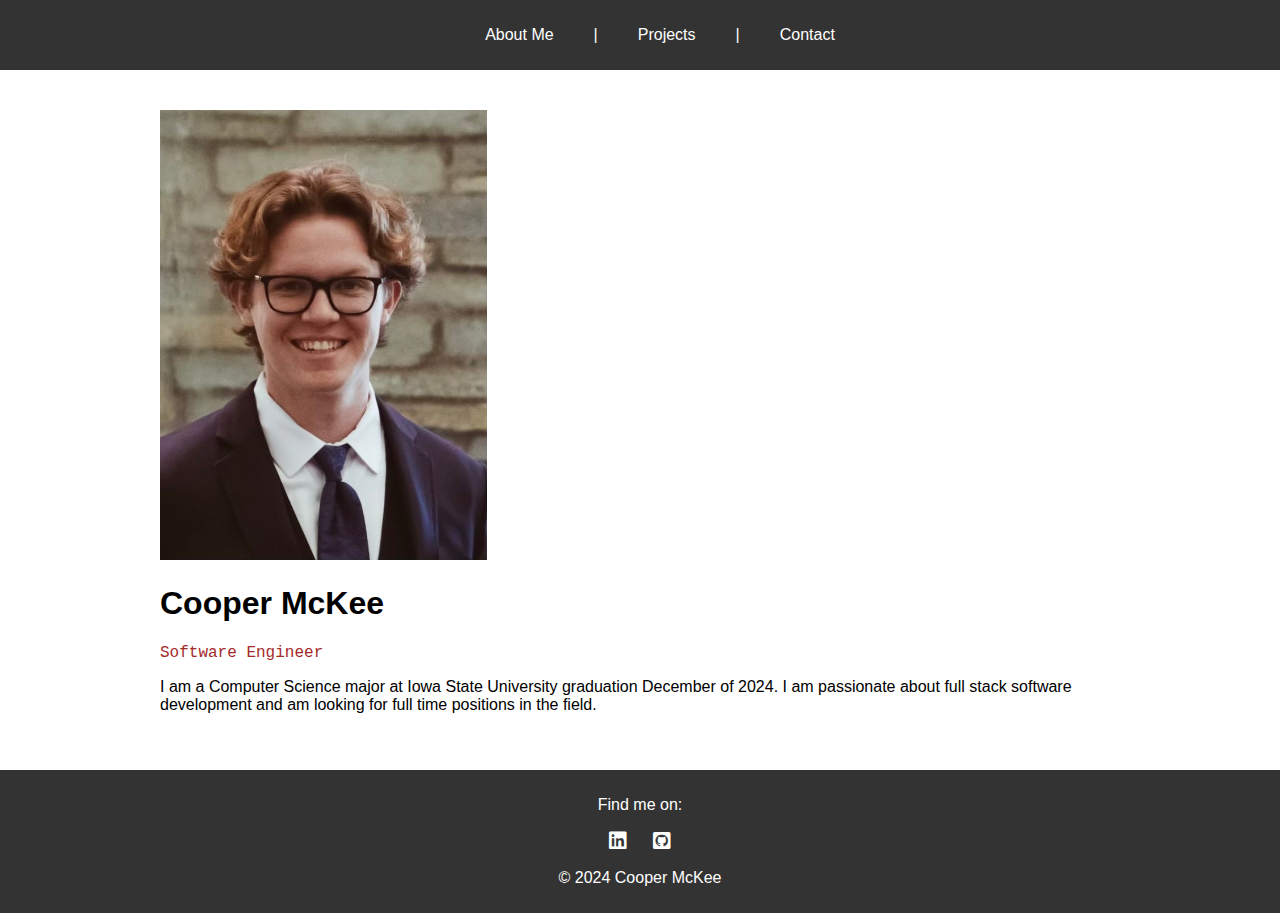
<file: index.html>
<!DOCTYPE html>
<html lang="en">
    <head>
        <meta charset="UTF-8">
        <meta name="viewport" content="width=device-width, initial-scale=1.0">
        <title>Activity04 Portfolio and Github Web Pages</title>
        <link rel="stylesheet" href="./style.css">
        <link rel="stylesheet" href="https://cdnjs.cloudflare.com/ajax/libs/font-awesome/6.0.0-beta3/css/all.min.css">
        <style>
            .container {
                max-width: 960px;
                margin: 0 auto;
                padding: 40px;
            }
            .project {
                margin-bottom: 20px;
                border: 1px solid #ccc;
                padding: 20px;
            }
        </style>
    </head>
    <body>
        <header>
            <nav>
                <ul>
                    <li><a href="./index.html">About Me</a></li>
                    <li>|</li>
                    <li><a href="./projects.html">Projects</a></li>
                    <li>|</li>
                    <li><a href="./contact.html">Contact</a></li>
                </ul>
            </nav>
        </header>

        <div class="container">
            <img src= "./images/profile.jpg" alt="Profile Photo">
            <h1>Cooper McKee</h1>
            <p style="font-family: 'Courier New', Courier, monospace; color: brown">Software Engineer</p>
            <p>I am a Computer Science major at Iowa State University
            graduation December of 2024. I am passionate about full stack
            software development and am looking for full time positions
            in the field.
            </p>
        </div>

        <footer>
            <p>Find me on:</p>
            <a href="https://www.linkedin.com/in/cooper-mckee" target="_blank">
                <i class="fab fa-linkedin" aria-hidden="true"></i>
            </a>
            <a href="https://github.com/C00pster" target="_blank">
                <i class="fab fa-github-square"></i>
            </a>
            <p>&copy; 2024 Cooper McKee</p>
        </footer>
    </body>
</html>
</file>
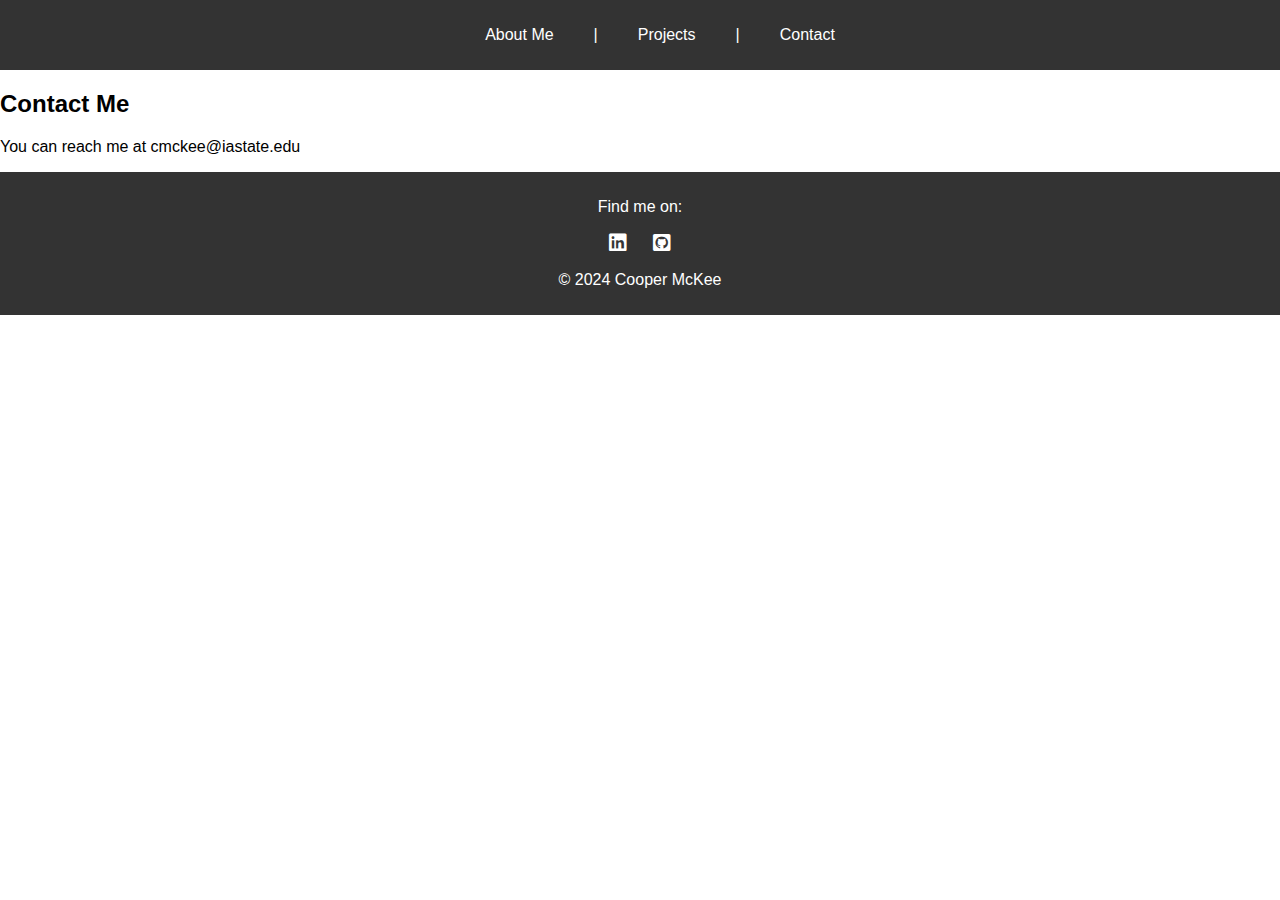
<file: contact.html>
<!DOCTYPE html>
<html lang="en">
    <head>
        <meta charset="UTF-8">
        <meta name="viewport" content="width=device-width, initial-scale=1.0">
        <link rel="stylesheet" href="style.css">
        <link rel="stylesheet" href="https://cdnjs.cloudflare.com/ajax/libs/font-awesome/6.0.0-beta3/css/all.min.css">
    </head>
    <body>
        <header>
            <nav>
                <ul>
                    <li><a href="./index.html">About Me</a></li>
                    <li>|</li>
                    <li><a href="./projects.html">Projects</a></li>
                    <li>|</li>
                    <li><a href="./contact.html">Contact</a></li>
                </ul>
            </nav>
        </header>

        <div class="container">
            <h2>Contact Me</h2>
            <p>You can reach me at cmckee@iastate.edu</p>
        </div>

        <footer>
            <p>Find me on:</p>
            <a href="https://www.linkedin.com/in/cooper-mckee" target="_blank">
                <i class="fab fa-linkedin" aria-hidden="true"></i>
            </a>
            <a href="https://github.com/C00pster" target="_blank">
                <i class="fab fa-github-square"></i>
            </a>
            <p>&copy; 2024 Cooper McKee</p>
        </footer>
    </body>
</html>
</file>
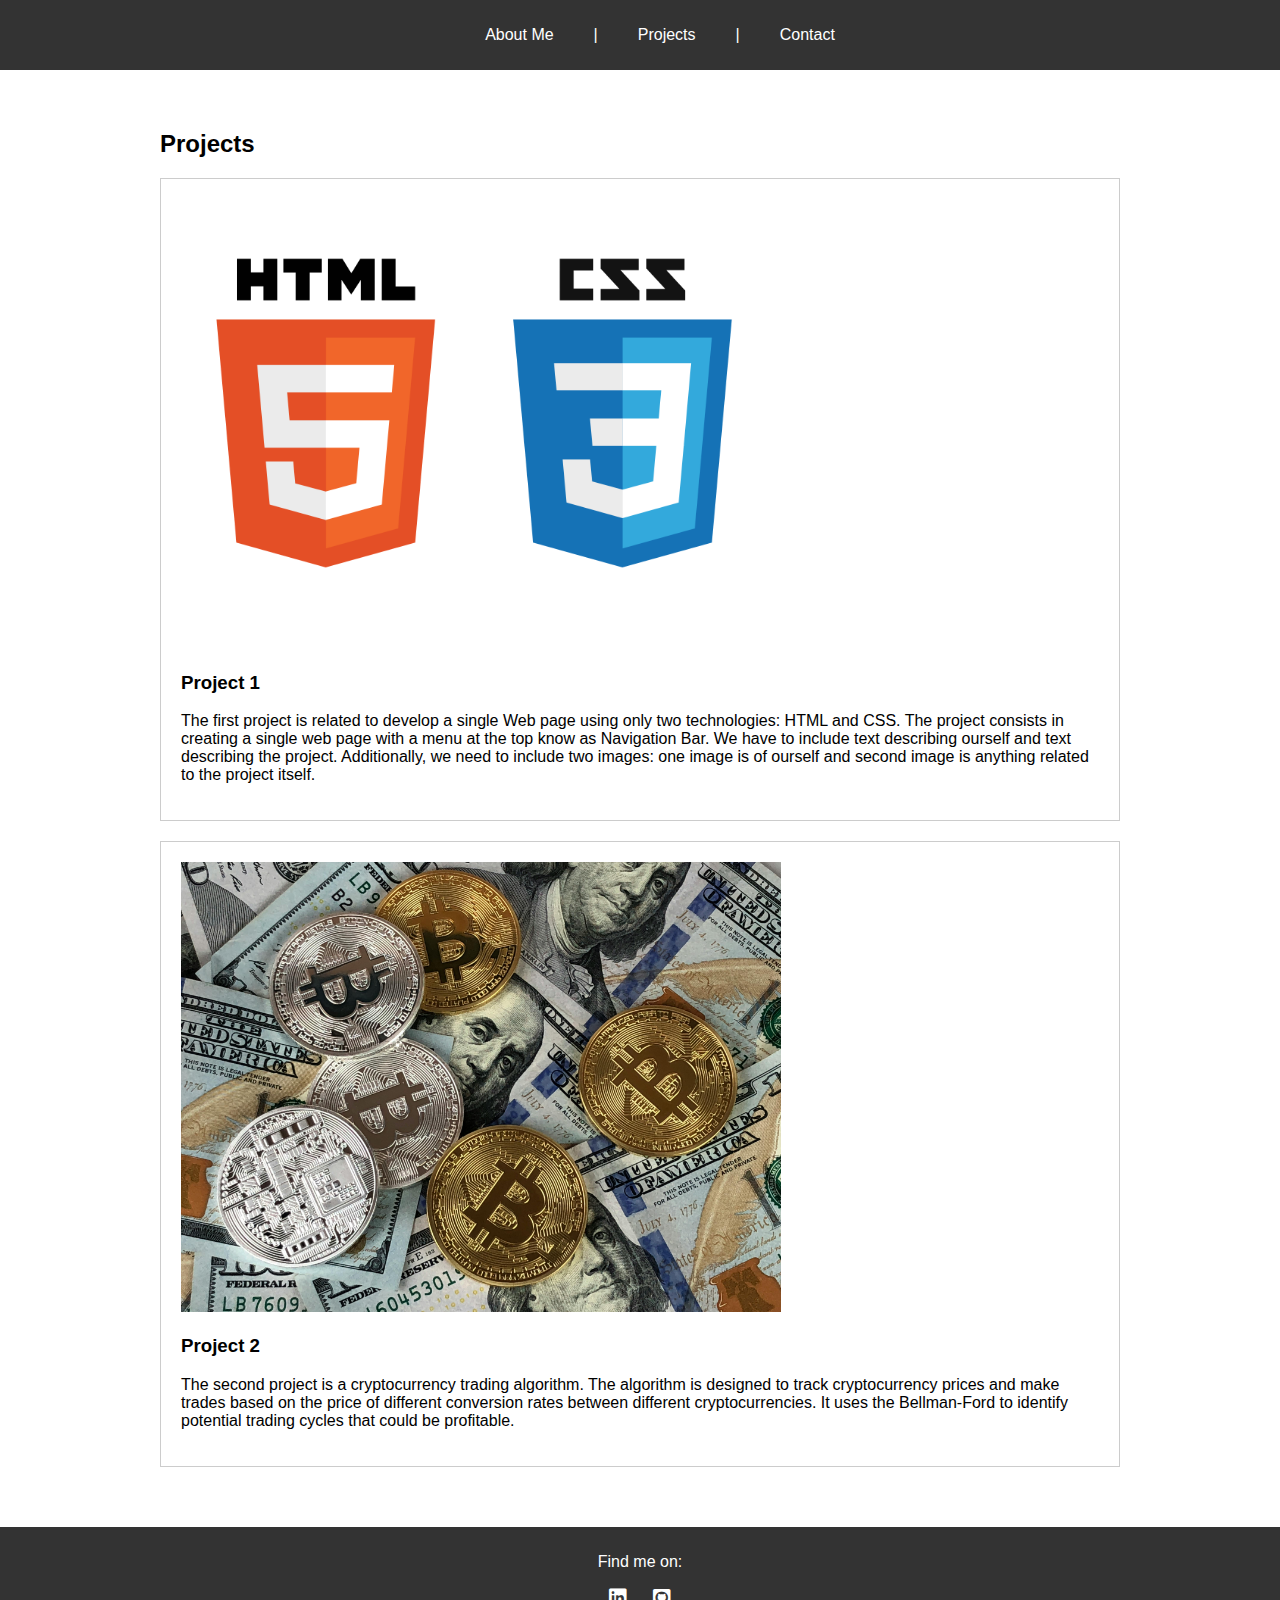
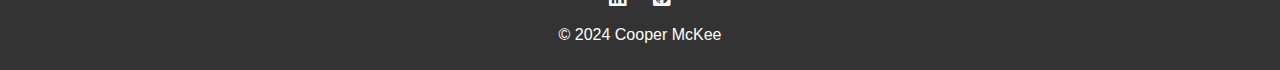
<file: projects.html>
<!DOCTYPE html>
<html lang="en">
    <head>
        <meta charset="UTF-8">
        <meta name="viewport" content="width=device-width, initial-scale=1.0">
        <link rel="stylesheet" href="style.css">
        <link rel="stylesheet" href="https://cdnjs.cloudflare.com/ajax/libs/font-awesome/6.0.0-beta3/css/all.min.css">
        <style>
            .container {
                max-width: 960px;
                margin: 0 auto;
                padding: 40px;
            }
            .project {
                margin-bottom: 20px;
                border: 1px solid #ccc;
                padding: 20px;
            }
        </style>
    </head>

    <body>
        <header>
            <nav>
                <ul>
                    <li><a href="./index.html">About Me</a></li>
                    <li>|</li>
                    <li><a href="./projects.html">Projects</a></li>
                    <li>|</li>
                    <li><a href="./contact.html">Contact</a></li>
                </ul>
            </nav>
        </header>
    
        <div class="container">
            <h2>Projects</h2>
            <div class="project">
                <img src= "./images/project1.png" alt="Project 1">
                <h3>Project 1</h3>
                <p>The first project is related to develop a single Web page using
                only two technologies: HTML and CSS. The project consists in
                creating a single web page with a menu at the top know as
                Navigation Bar. We have to include text describing ourself and
                text describing the project. Additionally, we need to include
                two images: one image is of ourself and second image is anything
                related to the project itself.</p>
            </div>
    
            <div class="project">
                <img src= "./images/project2.jpg" alt="Project 2">
                <h3>Project 2</h3>
                <p>The second project is a cryptocurrency trading algorithm.
                The algorithm is designed to track cryptocurrency prices and
                make trades based on the price of different conversion rates
                between different cryptocurrencies. It uses the Bellman-Ford
                to identify potential trading cycles that could be profitable.
                </p>
            </div>
        </div>

        <footer>
            <p>Find me on:</p>
            <a href="https://www.linkedin.com/in/cooper-mckee" target="_blank">
                <i class="fab fa-linkedin" aria-hidden="true"></i>
            </a>
            <a href="https://github.com/C00pster" target="_blank">
                <i class="fab fa-github-square"></i>
            </a>
            <p>&copy; 2024 Cooper McKee</p>
        </footer>
    </body>
</html>
</file>
<file: style.css>
header {
    background-color: #333;
    color: #fff;
    padding: 10px 0;
}

nav ul {
    list-style: none;
    display: flex;
    justify-content: center;
}

nav li {
    margin: 0 20px;
}

nav a {
    text-decoration: none;
    color: #fff;
}

img {
    height: auto;
    max-height: 50vh;
    width: auto;
    max-width: 100%;
}

body {
    font-family: Arial, sans-serif;
    margin: 0;
    padding: 0;
}

footer {
    text-align: center;
    padding: 10px;
    background-color: #333;
    color: #fff;
}

footer a {
    color: #fff;
    margin: 0 10px;
    text-decoration: none;
    font-size: 20px;
}

footer a:hover {
    color: #f39c12;
}

/* .linkedin-icon i {
    color: white;
}

.github-icon i {
    color: white;
} */
</file>
